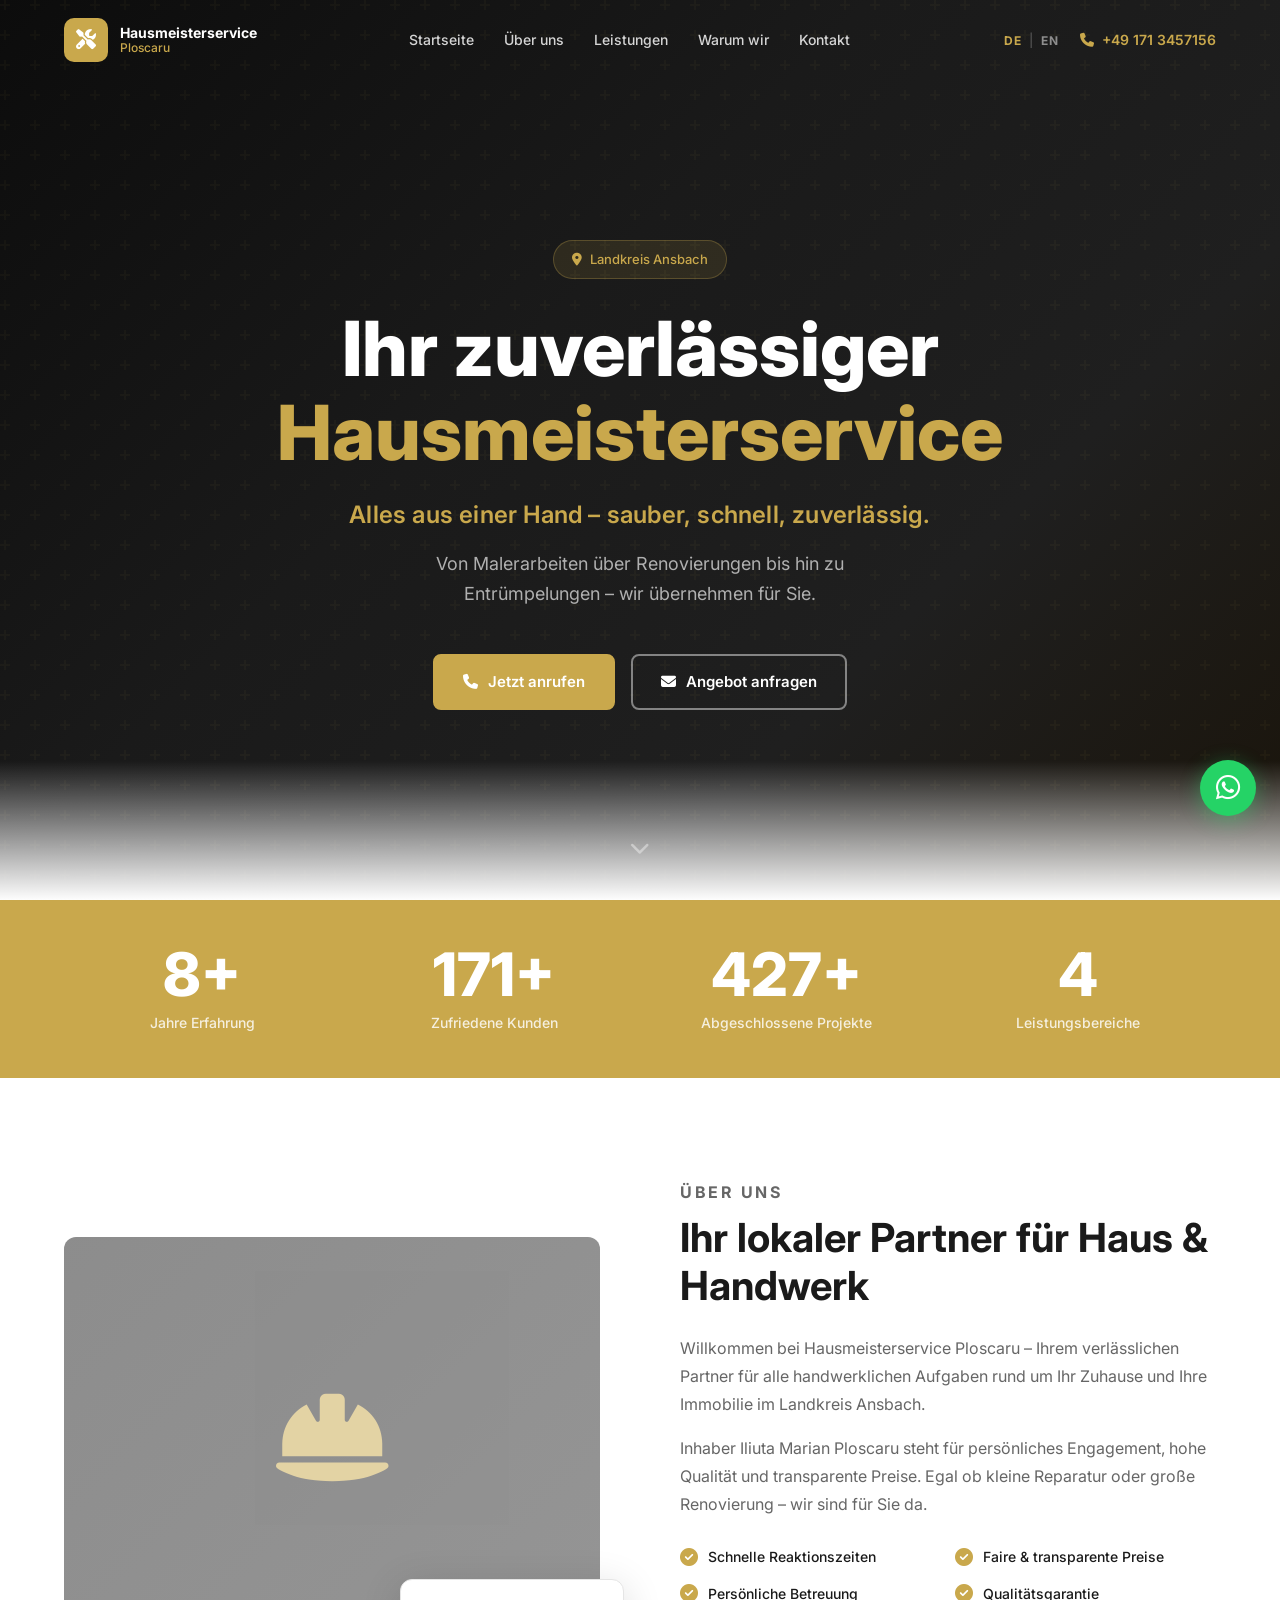
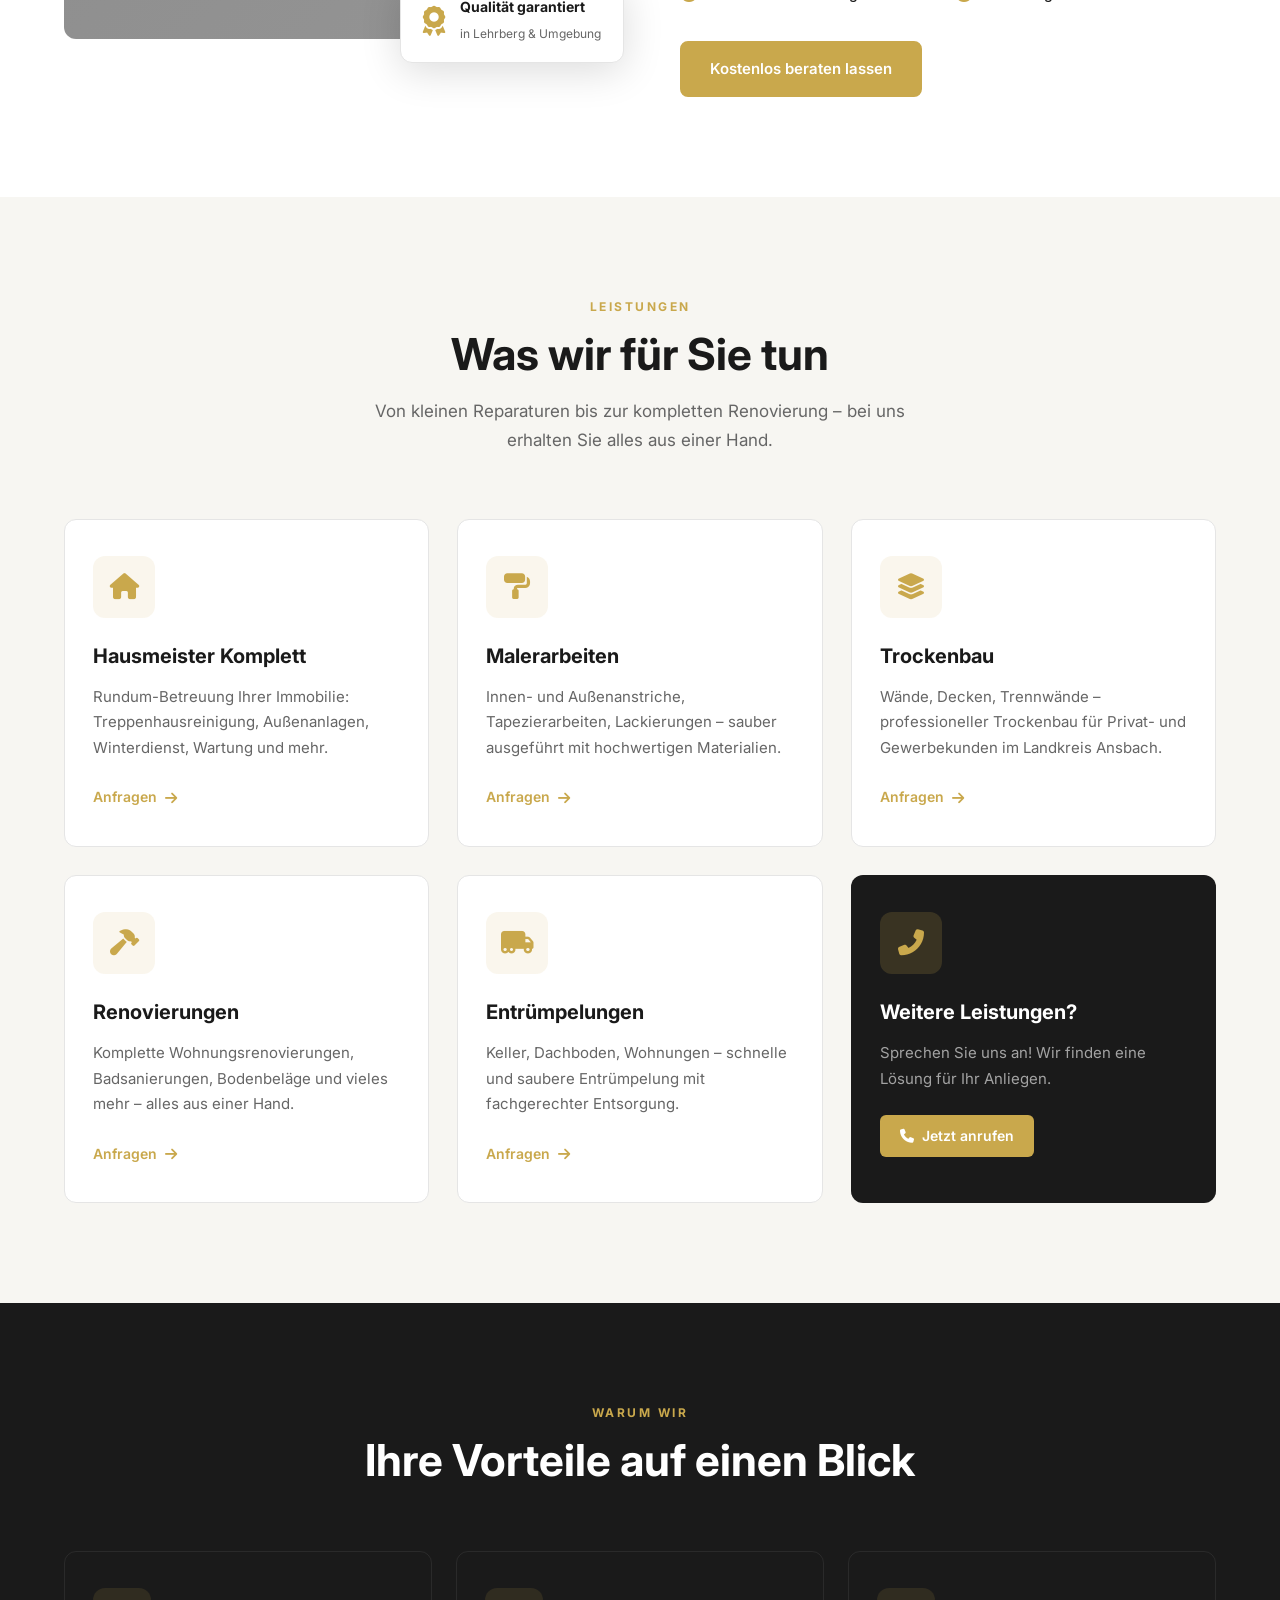
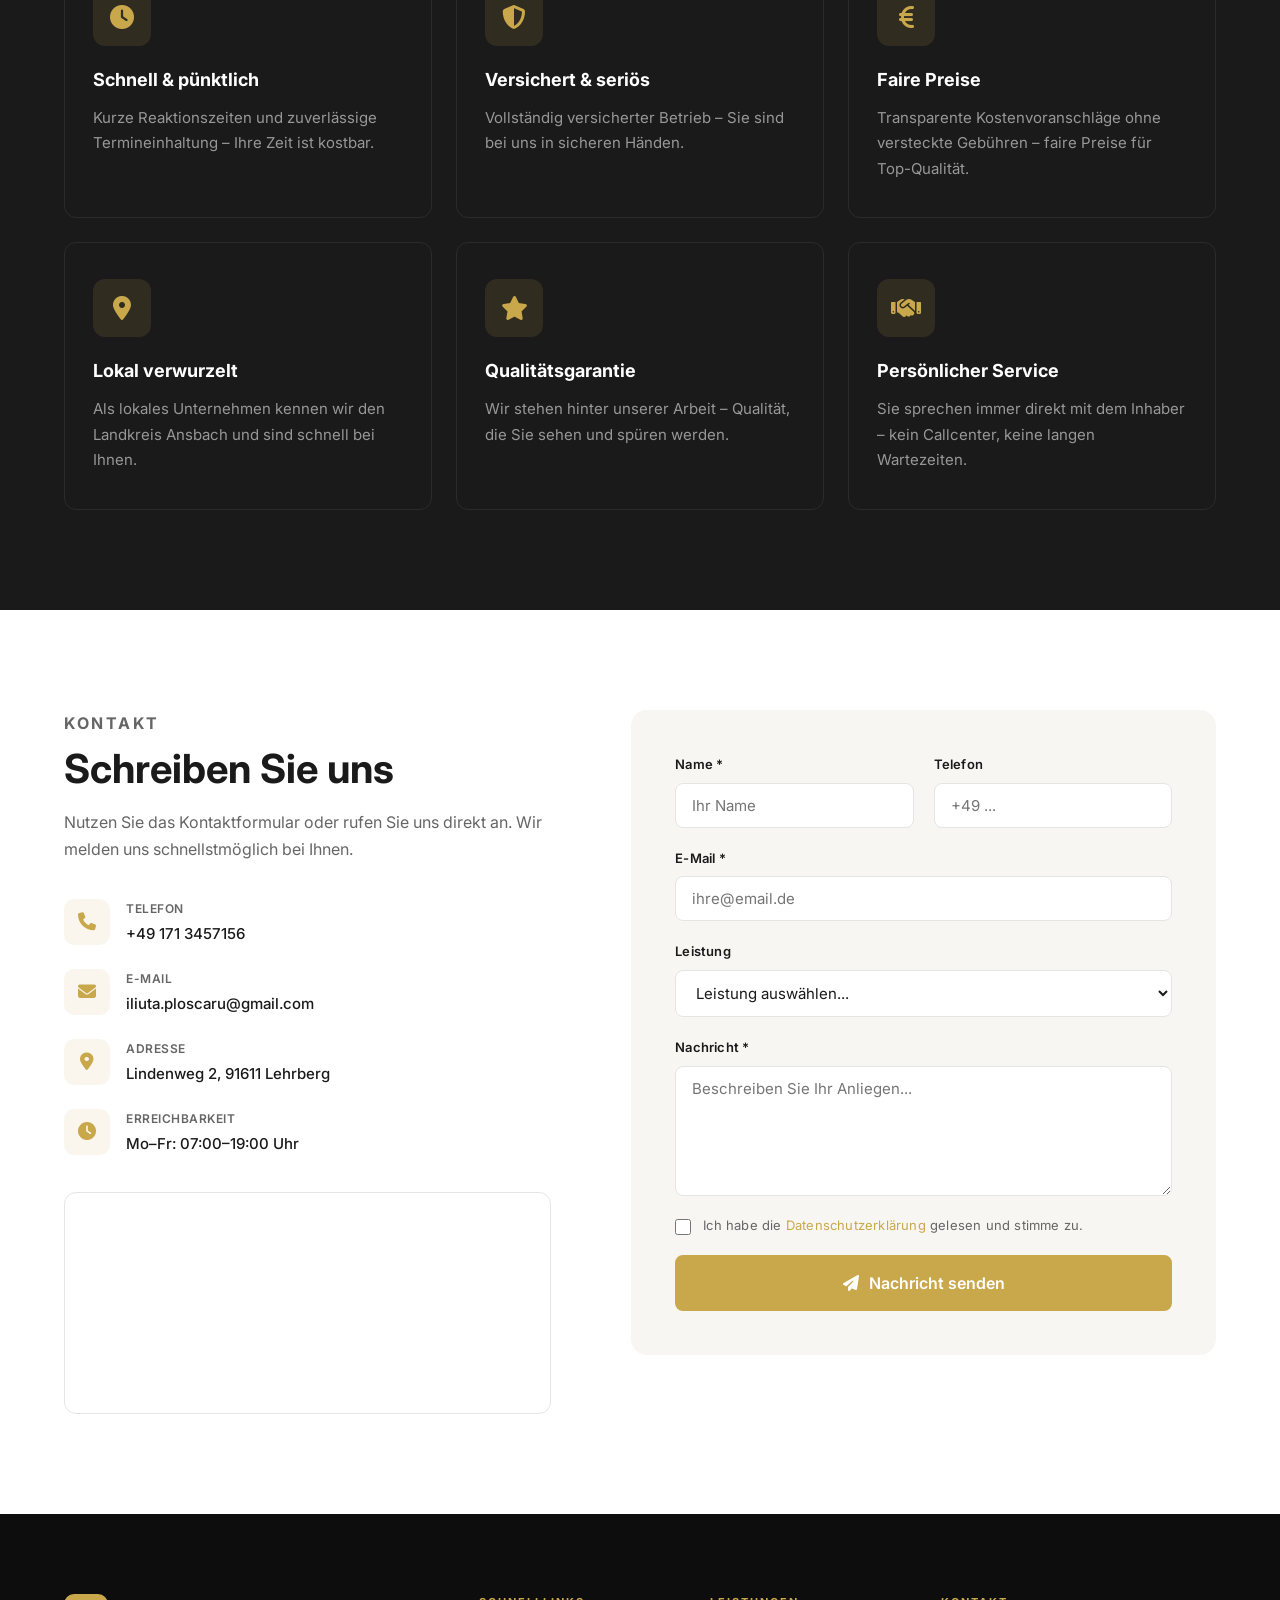
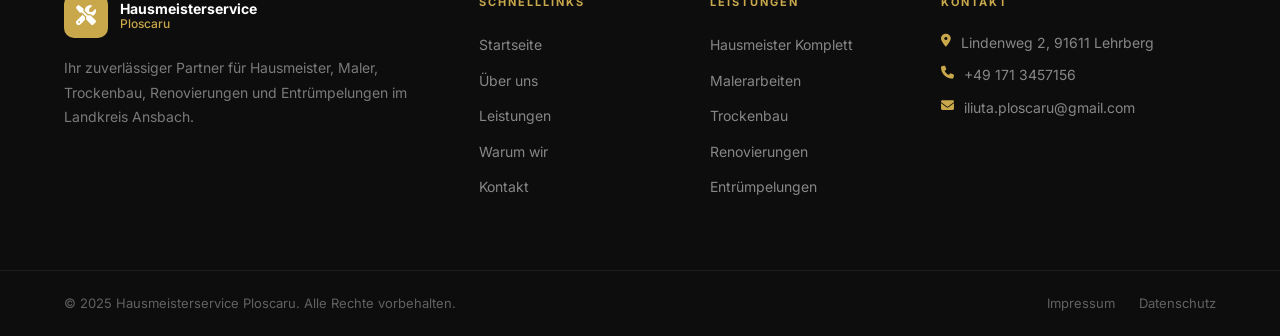
<file: index.html>
<!DOCTYPE html>
<html lang="de" data-lang="de">
<head>
    <meta charset="UTF-8">
    <meta name="viewport" content="width=device-width, initial-scale=1.0">
    <title>Hausmeisterservice Ploscaru | Landkreis Ansbach</title>
    <meta name="description" content="Professioneller Hausmeisterservice im Landkreis Ansbach – Malerarbeiten, Trockenbau, Renovierungen, Entrümpelungen und mehr. Alles aus einer Hand – sauber, schnell, zuverlässig.">
    <link rel="preconnect" href="https://fonts.googleapis.com">
    <link rel="preconnect" href="https://fonts.gstatic.com" crossorigin>
    <link href="https://fonts.googleapis.com/css2?family=Inter:wght@300;400;500;600;700;800&family=Playfair+Display:wght@700&display=swap" rel="stylesheet">
    <link rel="stylesheet" href="https://cdnjs.cloudflare.com/ajax/libs/font-awesome/6.5.0/css/all.min.css">
    <link rel="stylesheet" href="style.css">
</head>
<body>

<!-- ===== NAVIGATION ===== -->
<nav class="navbar" id="navbar">
    <div class="container nav-container">
        <a href="#home" class="nav-logo">
            <span class="logo-icon"><i class="fas fa-tools"></i></span>
            <div class="logo-text">
                <span class="logo-name">Hausmeisterservice</span>
                <span class="logo-sub">Ploscaru</span>
            </div>
        </a>
        <ul class="nav-links" id="navLinks">
            <li><a href="#home" data-i18n="nav.home">Startseite</a></li>
            <li><a href="#about" data-i18n="nav.about">Über uns</a></li>
            <li><a href="#services" data-i18n="nav.services">Leistungen</a></li>
            <li><a href="#why-us" data-i18n="nav.why">Warum wir</a></li>
            <li><a href="#contact" data-i18n="nav.contact">Kontakt</a></li>
        </ul>
        <div class="nav-actions">
            <div class="lang-switcher">
                <button class="lang-btn active" data-lang="de">DE</button>
                <span class="lang-sep">|</span>
                <button class="lang-btn" data-lang="en">EN</button>
            </div>
            <a href="tel:+491713457156" class="nav-phone">
                <i class="fas fa-phone"></i>
                <span>+49 171 3457156</span>
            </a>
            <button class="hamburger" id="hamburger" aria-label="Menu">
                <span></span><span></span><span></span>
            </button>
        </div>
    </div>
</nav>

<!-- ===== HERO ===== -->
<section class="hero" id="home">
    <div class="hero-bg"></div>
    <div class="container hero-content">
        <div class="hero-badge">
            <i class="fas fa-map-marker-alt"></i>
            <span data-i18n="hero.badge">Landkreis Ansbach</span>
        </div>
        <h1 class="hero-title">
            <span data-i18n="hero.title1">Ihr zuverlässiger</span><br>
            <span class="gold-text" data-i18n="hero.title2">Hausmeisterservice</span>
        </h1>
        <p class="hero-slogan" data-i18n="hero.slogan">Alles aus einer Hand – sauber, schnell, zuverlässig.</p>
        <p class="hero-sub" data-i18n="hero.sub">Von Malerarbeiten über Renovierungen bis hin zu Entrümpelungen – wir übernehmen für Sie.</p>
        <div class="hero-btns">
            <a href="tel:+491713457156" class="btn btn-gold">
                <i class="fas fa-phone"></i>
                <span data-i18n="hero.cta1">Jetzt anrufen</span>
            </a>
            <a href="#contact" class="btn btn-outline">
                <i class="fas fa-envelope"></i>
                <span data-i18n="hero.cta2">Angebot anfragen</span>
            </a>
        </div>
    </div>
    <a href="#about" class="hero-scroll" aria-label="Scroll down">
        <i class="fas fa-chevron-down"></i>
    </a>
</section>

<!-- ===== STATS BAR ===== -->
<section class="stats-bar">
    <div class="container stats-grid">
        <div class="stat-item">
            <p class="stat-number"><span class="stat-num" data-target="10">0</span><span class="stat-suffix">+</span></p>
            <span class="stat-label" data-i18n="stats.years">Jahre Erfahrung</span>
        </div>
        <div class="stat-item">
            <p class="stat-number"><span class="stat-num" data-target="200">0</span><span class="stat-suffix">+</span></p>
            <span class="stat-label" data-i18n="stats.clients">Zufriedene Kunden</span>
        </div>
        <div class="stat-item">
            <p class="stat-number"><span class="stat-num" data-target="500">0</span><span class="stat-suffix">+</span></p>
            <span class="stat-label" data-i18n="stats.projects">Abgeschlossene Projekte</span>
        </div>
        <div class="stat-item">
            <p class="stat-number"><span class="stat-num" data-target="5">0</span><span class="stat-suffix"></span></p>
            <span class="stat-label" data-i18n="stats.services">Leistungsbereiche</span>
        </div>
    </div>
</section>

<!-- ===== ABOUT ===== -->
<section class="section about" id="about">
    <div class="container about-grid">
        <div class="about-visual">
            <div class="about-img-wrap">
                <div class="about-img-placeholder">
                    <i class="fas fa-hard-hat"></i>
                </div>
                <div class="about-badge-card">
                    <i class="fas fa-award gold-text"></i>
                    <div>
                        <strong data-i18n="about.badge.title">Qualität garantiert</strong>
                        <span data-i18n="about.badge.sub">in Lehrberg &amp; Umgebung</span>
                    </div>
                </div>
            </div>
        </div>
        <div class="about-text">
            <p class="section-eyebrow" data-i18n="about.eyebrow">Über uns</p>
            <h2 data-i18n="about.title">Ihr lokaler Partner für Haus &amp; Handwerk</h2>
            <p data-i18n="about.p1">Willkommen bei Hausmeisterservice Ploscaru – Ihrem verlässlichen Partner für alle handwerklichen Aufgaben rund um Ihr Zuhause und Ihre Immobilie im Landkreis Ansbach.</p>
            <p data-i18n="about.p2">Inhaber Iliuta Marian Ploscaru steht für persönliches Engagement, hohe Qualität und transparente Preise. Egal ob kleine Reparatur oder große Renovierung – wir sind für Sie da.</p>
            <ul class="about-checks">
                <li><i class="fas fa-check-circle gold-text"></i><span data-i18n="about.c1">Schnelle Reaktionszeiten</span></li>
                <li><i class="fas fa-check-circle gold-text"></i><span data-i18n="about.c2">Faire &amp; transparente Preise</span></li>
                <li><i class="fas fa-check-circle gold-text"></i><span data-i18n="about.c3">Persönliche Betreuung</span></li>
                <li><i class="fas fa-check-circle gold-text"></i><span data-i18n="about.c4">Qualitätsgarantie</span></li>
            </ul>
            <a href="#contact" class="btn btn-gold" data-i18n="about.cta">Kostenlos beraten lassen</a>
        </div>
    </div>
</section>

<!-- ===== SERVICES ===== -->
<section class="section services" id="services">
    <div class="container">
        <div class="section-header">
            <p class="section-eyebrow" data-i18n="services.eyebrow">Leistungen</p>
            <h2 data-i18n="services.title">Was wir für Sie tun</h2>
            <p class="section-desc" data-i18n="services.desc">Von kleinen Reparaturen bis zur kompletten Renovierung – bei uns erhalten Sie alles aus einer Hand.</p>
        </div>
        <div class="services-grid">
            <div class="service-card">
                <div class="service-icon"><i class="fas fa-home"></i></div>
                <h3 data-i18n="srv.hm.title">Hausmeister Komplett</h3>
                <p data-i18n="srv.hm.desc">Rundum-Betreuung Ihrer Immobilie: Treppenhausreinigung, Außenanlagen, Winterdienst, Wartung und mehr.</p>
                <a href="#contact" class="service-link"><span data-i18n="srv.link">Anfragen</span> <i class="fas fa-arrow-right"></i></a>
            </div>
            <div class="service-card">
                <div class="service-icon"><i class="fas fa-paint-roller"></i></div>
                <h3 data-i18n="srv.ma.title">Malerarbeiten</h3>
                <p data-i18n="srv.ma.desc">Innen- und Außenanstriche, Tapezierarbeiten, Lackierungen – sauber ausgeführt mit hochwertigen Materialien.</p>
                <a href="#contact" class="service-link"><span data-i18n="srv.link">Anfragen</span> <i class="fas fa-arrow-right"></i></a>
            </div>
            <div class="service-card">
                <div class="service-icon"><i class="fas fa-layer-group"></i></div>
                <h3 data-i18n="srv.tb.title">Trockenbau</h3>
                <p data-i18n="srv.tb.desc">Wände, Decken, Trennwände – professioneller Trockenbau für Privat- und Gewerbekunden im Landkreis Ansbach.</p>
                <a href="#contact" class="service-link"><span data-i18n="srv.link">Anfragen</span> <i class="fas fa-arrow-right"></i></a>
            </div>
            <div class="service-card">
                <div class="service-icon"><i class="fas fa-hammer"></i></div>
                <h3 data-i18n="srv.rn.title">Renovierungen</h3>
                <p data-i18n="srv.rn.desc">Komplette Wohnungsrenovierungen, Badsanierungen, Bodenbeläge und vieles mehr – alles aus einer Hand.</p>
                <a href="#contact" class="service-link"><span data-i18n="srv.link">Anfragen</span> <i class="fas fa-arrow-right"></i></a>
            </div>
            <div class="service-card">
                <div class="service-icon"><i class="fas fa-truck-moving"></i></div>
                <h3 data-i18n="srv.en.title">Entrümpelungen</h3>
                <p data-i18n="srv.en.desc">Keller, Dachboden, Wohnungen – schnelle und saubere Entrümpelung mit fachgerechter Entsorgung.</p>
                <a href="#contact" class="service-link"><span data-i18n="srv.link">Anfragen</span> <i class="fas fa-arrow-right"></i></a>
            </div>
            <div class="service-card service-card-cta">
                <div class="service-icon"><i class="fas fa-phone-alt"></i></div>
                <h3 data-i18n="srv.more.title">Weitere Leistungen?</h3>
                <p data-i18n="srv.more.desc">Sprechen Sie uns an! Wir finden eine Lösung für Ihr Anliegen.</p>
                <a href="tel:+491713457156" class="btn btn-gold-sm">
                    <i class="fas fa-phone"></i>
                    <span data-i18n="srv.more.cta">Jetzt anrufen</span>
                </a>
            </div>
        </div>
    </div>
</section>

<!-- ===== WHY US ===== -->
<section class="section why-us" id="why-us">
    <div class="container">
        <div class="section-header light">
            <p class="section-eyebrow" data-i18n="why.eyebrow">Warum wir</p>
            <h2 data-i18n="why.title">Ihre Vorteile auf einen Blick</h2>
        </div>
        <div class="why-grid">
            <div class="why-card">
                <div class="why-icon"><i class="fas fa-clock"></i></div>
                <h3 data-i18n="why.w1.title">Schnell &amp; pünktlich</h3>
                <p data-i18n="why.w1.desc">Kurze Reaktionszeiten und zuverlässige Termineinhaltung – Ihre Zeit ist kostbar.</p>
            </div>
            <div class="why-card">
                <div class="why-icon"><i class="fas fa-shield-alt"></i></div>
                <h3 data-i18n="why.w2.title">Versichert &amp; seriös</h3>
                <p data-i18n="why.w2.desc">Vollständig versicherter Betrieb – Sie sind bei uns in sicheren Händen.</p>
            </div>
            <div class="why-card">
                <div class="why-icon"><i class="fas fa-euro-sign"></i></div>
                <h3 data-i18n="why.w3.title">Faire Preise</h3>
                <p data-i18n="why.w3.desc">Transparente Kostenvoranschläge ohne versteckte Gebühren – faire Preise für Top-Qualität.</p>
            </div>
            <div class="why-card">
                <div class="why-icon"><i class="fas fa-map-marker-alt"></i></div>
                <h3 data-i18n="why.w4.title">Lokal verwurzelt</h3>
                <p data-i18n="why.w4.desc">Als lokales Unternehmen kennen wir den Landkreis Ansbach und sind schnell bei Ihnen.</p>
            </div>
            <div class="why-card">
                <div class="why-icon"><i class="fas fa-star"></i></div>
                <h3 data-i18n="why.w5.title">Qualitätsgarantie</h3>
                <p data-i18n="why.w5.desc">Wir stehen hinter unserer Arbeit – Qualität, die Sie sehen und spüren werden.</p>
            </div>
            <div class="why-card">
                <div class="why-icon"><i class="fas fa-handshake"></i></div>
                <h3 data-i18n="why.w6.title">Persönlicher Service</h3>
                <p data-i18n="why.w6.desc">Sie sprechen immer direkt mit dem Inhaber – kein Callcenter, keine langen Wartezeiten.</p>
            </div>
        </div>
    </div>
</section>

<!-- ===== CONTACT ===== -->
<section class="section contact" id="contact">
    <div class="container contact-grid">
        <div class="contact-info">
            <p class="section-eyebrow" data-i18n="contact.eyebrow">Kontakt</p>
            <h2 data-i18n="contact.title">Schreiben Sie uns</h2>
            <p data-i18n="contact.desc">Nutzen Sie das Kontaktformular oder rufen Sie uns direkt an. Wir melden uns schnellstmöglich bei Ihnen.</p>
            <div class="contact-details">
                <div class="contact-item">
                    <div class="contact-icon"><i class="fas fa-phone"></i></div>
                    <div>
                        <strong data-i18n="contact.phone">Telefon</strong>
                        <a href="tel:+491713457156">+49 171 3457156</a>
                    </div>
                </div>
                <div class="contact-item">
                    <div class="contact-icon"><i class="fas fa-envelope"></i></div>
                    <div>
                        <strong>E-Mail</strong>
                        <a href="mailto:iliuta.ploscaru@gmail.com">iliuta.ploscaru@gmail.com</a>
                    </div>
                </div>
                <div class="contact-item">
                    <div class="contact-icon"><i class="fas fa-map-marker-alt"></i></div>
                    <div>
                        <strong data-i18n="contact.address">Adresse</strong>
                        <span>Lindenweg 2, 91611 Lehrberg</span>
                    </div>
                </div>
                <div class="contact-item">
                    <div class="contact-icon"><i class="fas fa-clock"></i></div>
                    <div>
                        <strong data-i18n="contact.hours">Erreichbarkeit</strong>
                        <span data-i18n="contact.hours.val">Mo–Fr: 07:00–19:00 Uhr</span>
                    </div>
                </div>
            </div>
            <div class="map-wrap">
                <iframe
                    src="https://maps.google.com/maps?q=Lindenweg+2,+91611+Lehrberg,+Germany&output=embed&z=14"
                    width="100%" height="220" style="border:0;" allowfullscreen loading="lazy"
                    title="Standort Hausmeisterservice Ploscaru">
                </iframe>
            </div>
        </div>
        <div class="contact-form-wrap">
            <form class="contact-form" id="contactForm" novalidate>
                <div class="form-row">
                    <div class="form-group">
                        <label for="fname" data-i18n="form.name">Name *</label>
                        <input type="text" id="fname" name="name" placeholder="Ihr Name" required>
                    </div>
                    <div class="form-group">
                        <label for="fphone" data-i18n="form.phone">Telefon</label>
                        <input type="tel" id="fphone" name="phone" placeholder="+49 ...">
                    </div>
                </div>
                <div class="form-group">
                    <label for="femail">E-Mail *</label>
                    <input type="email" id="femail" name="email" placeholder="ihre@email.de" required>
                </div>
                <div class="form-group">
                    <label for="fservice" data-i18n="form.service">Leistung</label>
                    <select id="fservice" name="service">
                        <option value="" data-i18n="form.service.ph">Leistung auswählen...</option>
                        <option value="hausmeister" data-i18n="srv.hm.title">Hausmeister Komplett</option>
                        <option value="maler" data-i18n="srv.ma.title">Malerarbeiten</option>
                        <option value="trockenbau" data-i18n="srv.tb.title">Trockenbau</option>
                        <option value="renovierung" data-i18n="srv.rn.title">Renovierungen</option>
                        <option value="entruempelung" data-i18n="srv.en.title">Entrümpelungen</option>
                        <option value="sonstiges" data-i18n="form.other">Sonstiges</option>
                    </select>
                </div>
                <div class="form-group">
                    <label for="fmsg" data-i18n="form.message">Nachricht *</label>
                    <textarea id="fmsg" name="message" rows="5" placeholder="Beschreiben Sie Ihr Anliegen..." required></textarea>
                </div>
                <div class="form-group form-check">
                    <input type="checkbox" id="fprivacy" name="privacy" required>
                    <label for="fprivacy">
                        <span data-i18n="form.privacy">Ich habe die </span><a href="#" data-i18n="form.privacy.link">Datenschutzerklärung</a><span data-i18n="form.privacy2"> gelesen und stimme zu.</span>
                    </label>
                </div>
                <button type="submit" class="btn btn-gold btn-full">
                    <i class="fas fa-paper-plane"></i>
                    <span data-i18n="form.submit">Nachricht senden</span>
                </button>
                <div class="form-success" id="formSuccess">
                    <i class="fas fa-check-circle"></i>
                    <span data-i18n="form.success">Vielen Dank! Wir melden uns bald bei Ihnen.</span>
                </div>
            </form>
        </div>
    </div>
</section>

<!-- ===== FOOTER ===== -->
<footer class="footer">
    <div class="container footer-grid">
        <div class="footer-col footer-col-main">
            <div class="footer-logo">
                <span class="logo-icon"><i class="fas fa-tools"></i></span>
                <div class="logo-text">
                    <span class="logo-name">Hausmeisterservice</span>
                    <span class="logo-sub">Ploscaru</span>
                </div>
            </div>
            <p class="footer-desc" data-i18n="footer.desc">Ihr zuverlässiger Partner für Hausmeister, Maler, Trockenbau, Renovierungen und Entrümpelungen im Landkreis Ansbach.</p>
        </div>
        <div class="footer-col">
            <h4 data-i18n="footer.links">Schnelllinks</h4>
            <ul>
                <li><a href="#home" data-i18n="nav.home">Startseite</a></li>
                <li><a href="#about" data-i18n="nav.about">Über uns</a></li>
                <li><a href="#services" data-i18n="nav.services">Leistungen</a></li>
                <li><a href="#why-us" data-i18n="nav.why">Warum wir</a></li>
                <li><a href="#contact" data-i18n="nav.contact">Kontakt</a></li>
            </ul>
        </div>
        <div class="footer-col">
            <h4 data-i18n="footer.services">Leistungen</h4>
            <ul>
                <li><span data-i18n="srv.hm.title">Hausmeister Komplett</span></li>
                <li><span data-i18n="srv.ma.title">Malerarbeiten</span></li>
                <li><span data-i18n="srv.tb.title">Trockenbau</span></li>
                <li><span data-i18n="srv.rn.title">Renovierungen</span></li>
                <li><span data-i18n="srv.en.title">Entrümpelungen</span></li>
            </ul>
        </div>
        <div class="footer-col">
            <h4 data-i18n="footer.contact">Kontakt</h4>
            <ul class="footer-contact">
                <li><i class="fas fa-map-marker-alt"></i><span>Lindenweg 2, 91611 Lehrberg</span></li>
                <li><i class="fas fa-phone"></i><a href="tel:+491713457156">+49 171 3457156</a></li>
                <li><i class="fas fa-envelope"></i><a href="mailto:iliuta.ploscaru@gmail.com">iliuta.ploscaru@gmail.com</a></li>
            </ul>
        </div>
    </div>
    <div class="footer-bottom">
        <div class="container footer-bottom-inner">
            <p>&copy; 2025 Hausmeisterservice Ploscaru. <span data-i18n="footer.rights">Alle Rechte vorbehalten.</span></p>
            <div class="footer-legal">
                <a href="#" data-i18n="footer.imprint">Impressum</a>
                <a href="#" data-i18n="footer.privacy.link">Datenschutz</a>
            </div>
        </div>
    </div>
</footer>

<a href="https://wa.me/491713457156" class="whatsapp-float" target="_blank" rel="noopener noreferrer" aria-label="WhatsApp Chat">
    <i class="fab fa-whatsapp"></i>
</a>
<button class="back-to-top" id="backToTop" aria-label="Zurück nach oben">
    <i class="fas fa-chevron-up"></i>
</button>

<script src="script.js"></script>
</body>
</html>
</file>
<file: style.css>
/* ===== VARIABLES ===== */
:root {
    --primary: #1a1a1a;
    --primary-light: #252525;
    --gold: #C9A84C;
    --gold-light: #E4C870;
    --gold-dark: #A8893C;
    --white: #FFFFFF;
    --light-bg: #F7F6F2;
    --text-dark: #1a1a1a;
    --text-gray: #666666;
    --border: #E5E5E5;
    --shadow: 0 4px 24px rgba(0, 0, 0, 0.08);
    --shadow-lg: 0 8px 40px rgba(0, 0, 0, 0.14);
    --radius: 12px;
    --transition: all 0.3s ease;
}
*, *::before, *::after { box-sizing: border-box; margin: 0; padding: 0; }
html { scroll-behavior: smooth; font-size: 16px; }
body { font-family: 'Inter', sans-serif; color: var(--text-dark); background: var(--white); line-height: 1.6; -webkit-font-smoothing: antialiased; }
a { text-decoration: none; color: inherit; transition: var(--transition); }
ul { list-style: none; }
img { max-width: 100%; }
input, textarea, select, button { font-family: inherit; }
.container { max-width: 1200px; margin: 0 auto; padding: 0 24px; }
.gold-text { color: var(--gold); }
.section { padding: 100px 0; }
.section-header { text-align: center; margin-bottom: 64px; }
.section-header.light h2 { color: var(--white); }
.section-header.light .section-eyebrow { color: var(--gold); }
.section-eyebrow { display: block; font-size: 12px; font-weight: 700; letter-spacing: 2.5px; text-transform: uppercase; color: var(--gold); margin-bottom: 12px; }
.section-header h2 { font-size: clamp(28px, 4vw, 44px); font-weight: 700; line-height: 1.2; margin-bottom: 16px; }
.section-desc { font-size: 17px; color: var(--text-gray); max-width: 560px; margin: 0 auto; line-height: 1.7; }
.btn { display: inline-flex; align-items: center; gap: 10px; padding: 14px 28px; border-radius: 8px; font-size: 15px; font-weight: 600; cursor: pointer; border: 2px solid transparent; transition: var(--transition); white-space: nowrap; }
.btn-gold { background: var(--gold); color: var(--white); border-color: var(--gold); }
.btn-gold:hover { background: var(--gold-dark); border-color: var(--gold-dark); transform: translateY(-2px); box-shadow: 0 8px 24px rgba(201,168,76,0.35); }
.btn-outline { background: transparent; color: var(--white); border-color: rgba(255,255,255,0.45); }
.btn-outline:hover { background: rgba(255,255,255,0.1); border-color: var(--white); }
.btn-gold-sm { display: inline-flex; align-items: center; gap: 8px; padding: 10px 20px; background: var(--gold); color: var(--white); border-radius: 6px; font-size: 14px; font-weight: 600; cursor: pointer; border: none; transition: var(--transition); }
.btn-gold-sm:hover { background: var(--gold-dark); }
.btn-full { width: 100%; justify-content: center; padding: 16px 28px; font-size: 16px; }
.navbar { position: fixed; top: 0; left: 0; right: 0; z-index: 1000; padding: 18px 0; transition: var(--transition); }
.navbar.scrolled { background: var(--primary); box-shadow: 0 2px 24px rgba(0,0,0,0.3); padding: 10px 0; }
.nav-container { display: flex; align-items: center; justify-content: space-between; gap: 24px; }
.nav-logo { display: flex; align-items: center; gap: 12px; }
.logo-icon { width: 44px; height: 44px; background: var(--gold); border-radius: 10px; display: flex; align-items: center; justify-content: center; color: var(--white); font-size: 20px; flex-shrink: 0; }
.logo-text { display: flex; flex-direction: column; line-height: 1; }
.logo-name { font-size: 14px; font-weight: 700; color: var(--white); margin-bottom: 2px; }
.logo-sub { font-size: 12px; color: var(--gold); font-weight: 500; }
.nav-links { display: flex; align-items: center; gap: 30px; }
.nav-links a { color: rgba(255,255,255,0.82); font-size: 14px; font-weight: 500; position: relative; }
.nav-links a::after { content: ''; position: absolute; bottom: -4px; left: 0; right: 0; height: 2px; background: var(--gold); transform: scaleX(0); transition: transform 0.2s ease; }
.nav-links a:hover { color: var(--white); }
.nav-links a:hover::after { transform: scaleX(1); }
.nav-actions { display: flex; align-items: center; gap: 20px; }
.lang-switcher { display: flex; align-items: center; gap: 6px; }
.lang-sep { color: rgba(255,255,255,0.3); font-size: 13px; }
.lang-btn { background: none; border: none; cursor: pointer; color: rgba(255,255,255,0.5); font-size: 12px; font-weight: 700; letter-spacing: 0.5px; padding: 4px 2px; transition: var(--transition); }
.lang-btn.active, .lang-btn:hover { color: var(--gold); }
.nav-phone { display: flex; align-items: center; gap: 8px; color: var(--gold); font-size: 14px; font-weight: 600; }
.nav-phone:hover { color: var(--gold-light); }
.hamburger { display: none; flex-direction: column; gap: 5px; background: none; border: none; cursor: pointer; padding: 4px; z-index: 1001; }
.hamburger span { display: block; width: 24px; height: 2px; background: var(--white); border-radius: 2px; transition: var(--transition); }
.hamburger.open span:nth-child(1) { transform: translateY(7px) rotate(45deg); }
.hamburger.open span:nth-child(2) { opacity: 0; transform: scaleX(0); }
.hamburger.open span:nth-child(3) { transform: translateY(-7px) rotate(-45deg); }
.hero { min-height: 100vh; position: relative; display: flex; align-items: center; justify-content: center; overflow: hidden; }
.hero-bg { position: absolute; inset: 0; background: linear-gradient(135deg, #0c0c0c 0%, #1a1a1a 40%, #1f1f1f 70%, #1a140a 100%); }
.hero-bg::before { content: ''; position: absolute; inset: 0; background-image: url("data:image/svg+xml,%3Csvg width='60' height='60' viewBox='0 0 60 60' xmlns='http://www.w3.org/2000/svg'%3E%3Cg fill='none'%3E%3Cg fill='%23C9A84C' fill-opacity='0.04'%3E%3Cpath d='M36 34v-4h-2v4h-4v2h4v4h2v-4h4v-2h-4zm0-30V0h-2v4h-4v2h4v4h2V6h4V4h-4zM6 34v-4H4v4H0v2h4v4h2v-4h4v-2H6zM6 4V0H4v4H0v2h4v4h2V6h4V4H6z'/%3E%3C/g%3E%3C/g%3E%3C/svg%3E"); }
.hero-bg::after { content: ''; position: absolute; bottom: -1px; left: 0; right: 0; height: 140px; background: linear-gradient(to top, var(--white) 0%, transparent 100%); }
.hero-content { position: relative; z-index: 2; text-align: center; padding: 130px 24px 80px; max-width: 820px; }
.hero-badge { display: inline-flex; align-items: center; gap: 8px; background: rgba(201,168,76,0.12); border: 1px solid rgba(201,168,76,0.28); color: var(--gold); padding: 8px 18px; border-radius: 50px; font-size: 13px; font-weight: 500; margin-bottom: 28px; }
.hero-title { font-size: clamp(40px, 6.5vw, 76px); font-weight: 800; color: var(--white); line-height: 1.1; margin-bottom: 22px; }
.hero-slogan { font-size: clamp(17px, 2.5vw, 24px); color: var(--gold); font-weight: 600; margin-bottom: 14px; letter-spacing: 0.2px; }
.hero-sub { font-size: clamp(15px, 2vw, 18px); color: rgba(255,255,255,0.65); max-width: 540px; margin: 0 auto 44px; line-height: 1.7; }
.hero-btns { display: flex; flex-wrap: wrap; gap: 16px; justify-content: center; }
.hero-scroll { position: absolute; bottom: 36px; left: 50%; transform: translateX(-50%); color: rgba(255,255,255,0.4); font-size: 20px; z-index: 2; animation: bounce 2.2s infinite; transition: color 0.2s; }
.hero-scroll:hover { color: var(--gold); }
@keyframes bounce { 0%, 100% { transform: translateX(-50%) translateY(0); } 50% { transform: translateX(-50%) translateY(9px); } }
.stats-bar { background: var(--gold); padding: 44px 0; }
.stats-grid { display: grid; grid-template-columns: repeat(4, 1fr); gap: 16px; text-align: center; }
.stat-item { display: flex; flex-direction: column; align-items: center; }
.stat-number { font-size: clamp(40px, 5vw, 60px); font-weight: 800; color: var(--white); line-height: 1; margin-bottom: 8px; }
.stat-num, .stat-suffix { color: var(--white); }
.stat-label { font-size: 14px; color: rgba(255,255,255,0.82); font-weight: 500; }
.about-grid { display: grid; grid-template-columns: 1fr 1fr; gap: 80px; align-items: center; }
.about-visual { position: relative; }
.about-img-wrap { position: relative; }
.about-img-placeholder { background: linear-gradient(135deg, #1a1a1a, #2a2a2a); border-radius: var(--radius); width: 100%; aspect-ratio: 4 / 3; display: flex; align-items: center; justify-content: center; font-size: 100px; color: var(--gold); opacity: 0.5; }
.about-badge-card { position: absolute; bottom: -24px; right: -24px; background: var(--white); border-radius: 12px; padding: 16px 22px; display: flex; align-items: center; gap: 14px; box-shadow: var(--shadow-lg); border: 1px solid var(--border); }
.about-badge-card i { font-size: 30px; }
.about-badge-card strong { display: block; font-size: 14px; font-weight: 700; margin-bottom: 2px; }
.about-badge-card span { font-size: 12px; color: var(--text-gray); }
.about-text .section-eyebrow { margin-bottom: 8px; }
.about-text h2 { font-size: clamp(26px, 3.5vw, 40px); font-weight: 700; line-height: 1.2; margin-bottom: 24px; }
.about-text p { color: var(--text-gray); font-size: 16px; line-height: 1.75; margin-bottom: 16px; }
.about-checks { display: grid; grid-template-columns: 1fr 1fr; gap: 14px; margin: 28px 0 36px; }
.about-checks li { display: flex; align-items: center; gap: 10px; font-size: 14px; font-weight: 500; }
.about-checks i { font-size: 18px; flex-shrink: 0; }
.services { background: var(--light-bg); }
.services-grid { display: grid; grid-template-columns: repeat(3, 1fr); gap: 28px; }
.service-card { background: var(--white); border-radius: var(--radius); padding: 36px 28px; border: 1px solid var(--border); transition: var(--transition); position: relative; overflow: hidden; }
.service-card::before { content: ''; position: absolute; top: 0; left: 0; right: 0; height: 4px; background: var(--gold); transform: scaleX(0); transform-origin: left; transition: transform 0.35s ease; }
.service-card:hover::before { transform: scaleX(1); }
.service-card:hover { transform: translateY(-6px); box-shadow: var(--shadow-lg); }
.service-icon { width: 62px; height: 62px; background: rgba(201,168,76,0.1); border-radius: 12px; display: flex; align-items: center; justify-content: center; font-size: 26px; color: var(--gold); margin-bottom: 22px; transition: var(--transition); }
.service-card:hover .service-icon { background: var(--gold); color: var(--white); }
.service-card h3 { font-size: 20px; font-weight: 700; margin-bottom: 12px; }
.service-card p { color: var(--text-gray); font-size: 15px; line-height: 1.7; margin-bottom: 24px; }
.service-link { color: var(--gold); font-size: 14px; font-weight: 600; display: inline-flex; align-items: center; gap: 8px; }
.service-link i { transition: transform 0.2s ease; }
.service-link:hover i { transform: translateX(4px); }
.service-card-cta { background: var(--primary); border-color: transparent; }
.service-card-cta h3 { color: var(--white); }
.service-card-cta p { color: rgba(255,255,255,0.6); }
.service-card-cta .service-icon { background: rgba(201,168,76,0.18); }
.service-card-cta::before { display: none; }
.service-card-cta:hover { box-shadow: 0 8px 40px rgba(0,0,0,0.25); }
.why-us { background: var(--primary); }
.section-header.light h2 { color: var(--white); }
.why-grid { display: grid; grid-template-columns: repeat(3, 1fr); gap: 24px; }
.why-card { padding: 36px 28px; border: 1px solid rgba(255,255,255,0.07); border-radius: var(--radius); transition: var(--transition); }
.why-card:hover { background: rgba(255,255,255,0.04); border-color: rgba(201,168,76,0.25); transform: translateY(-4px); }
.why-icon { width: 58px; height: 58px; background: rgba(201,168,76,0.12); border-radius: 12px; display: flex; align-items: center; justify-content: center; font-size: 24px; color: var(--gold); margin-bottom: 20px; }
.why-card h3 { color: var(--white); font-size: 18px; font-weight: 700; margin-bottom: 10px; }
.why-card p { color: rgba(255,255,255,0.55); font-size: 15px; line-height: 1.7; }
.contact-grid { display: grid; grid-template-columns: 1fr 1.2fr; gap: 80px; align-items: start; }
.contact-info .section-eyebrow { margin-bottom: 8px; }
.contact-info h2 { font-size: clamp(26px, 3.5vw, 40px); font-weight: 700; line-height: 1.2; margin-bottom: 16px; }
.contact-info > p { color: var(--text-gray); font-size: 16px; line-height: 1.7; margin-bottom: 36px; }
.contact-details { display: flex; flex-direction: column; gap: 22px; margin-bottom: 36px; }
.contact-item { display: flex; align-items: flex-start; gap: 16px; }
.contact-icon { width: 46px; height: 46px; background: rgba(201,168,76,0.1); border-radius: 10px; display: flex; align-items: center; justify-content: center; font-size: 18px; color: var(--gold); flex-shrink: 0; }
.contact-item strong { display: block; font-size: 12px; color: var(--text-gray); font-weight: 600; letter-spacing: 0.5px; text-transform: uppercase; margin-bottom: 3px; }
.contact-item a { font-size: 15px; font-weight: 500; color: var(--text-dark); }
.contact-item span { font-size: 15px; font-weight: 500; }
.contact-item a:hover { color: var(--gold); }
.map-wrap { border-radius: var(--radius); overflow: hidden; border: 1px solid var(--border); }
.map-wrap iframe { display: block; }
.contact-form-wrap { background: var(--light-bg); border-radius: 16px; padding: 44px; }
.contact-form { display: flex; flex-direction: column; gap: 20px; }
.form-row { display: grid; grid-template-columns: 1fr 1fr; gap: 20px; }
.form-group { display: flex; flex-direction: column; gap: 8px; }
.form-group label { font-size: 13px; font-weight: 600; color: var(--text-dark); letter-spacing: 0.2px; }
.form-group input, .form-group select, .form-group textarea { padding: 12px 16px; border: 1px solid var(--border); border-radius: 8px; font-size: 15px; background: var(--white); color: var(--text-dark); transition: var(--transition); outline: none; width: 100%; }
.form-group input:focus, .form-group select:focus, .form-group textarea:focus { border-color: var(--gold); box-shadow: 0 0 0 3px rgba(201,168,76,0.12); }
.form-group textarea { resize: vertical; min-height: 130px; }
.form-check { flex-direction: row !important; align-items: flex-start !important; gap: 12px !important; }
.form-check input[type="checkbox"] { width: 16px; height: 16px; margin-top: 3px; flex-shrink: 0; accent-color: var(--gold); }
.form-check label { font-size: 13px; font-weight: 400; color: var(--text-gray); line-height: 1.5; }
.form-check a { color: var(--gold); }
.form-check a:hover { text-decoration: underline; }
.form-success { display: none; background: rgba(34,197,94,0.08); border: 1px solid rgba(34,197,94,0.3); color: #16a34a; padding: 14px 18px; border-radius: 8px; align-items: center; gap: 10px; font-size: 14px; font-weight: 500; }
.form-success.show { display: flex; }
.footer { background: #0d0d0d; color: var(--white); padding: 80px 0 0; }
.footer-grid { display: grid; grid-template-columns: 2fr 1fr 1fr 1.5fr; gap: 48px; padding-bottom: 60px; }
.footer-logo { display: flex; align-items: center; gap: 12px; margin-bottom: 18px; }
.footer-desc { color: rgba(255,255,255,0.45); font-size: 14px; line-height: 1.75; }
.footer-col h4 { color: var(--gold); font-size: 11px; font-weight: 700; letter-spacing: 2px; text-transform: uppercase; margin-bottom: 20px; }
.footer-col ul li { margin-bottom: 10px; }
.footer-col ul li a, .footer-col ul li span { color: rgba(255,255,255,0.5); font-size: 14px; }
.footer-col ul li a:hover { color: var(--gold); }
.footer-contact li { display: flex; align-items: flex-start; gap: 10px; margin-bottom: 12px; }
.footer-contact i { color: var(--gold); margin-top: 2px; flex-shrink: 0; font-size: 13px; }
.footer-contact a { color: rgba(255,255,255,0.5); font-size: 14px; }
.footer-contact a:hover { color: var(--gold); }
.footer-contact span { color: rgba(255,255,255,0.5); font-size: 14px; }
.footer-bottom { border-top: 1px solid rgba(255,255,255,0.07); padding: 22px 0; }
.footer-bottom-inner { display: flex; justify-content: space-between; align-items: center; }
.footer-bottom p { color: rgba(255,255,255,0.35); font-size: 13px; }
.footer-legal { display: flex; gap: 24px; }
.footer-legal a { color: rgba(255,255,255,0.35); font-size: 13px; }
.footer-legal a:hover { color: var(--gold); }
.whatsapp-float { position: fixed; bottom: 84px; right: 24px; z-index: 999; width: 56px; height: 56px; background: #25D366; border-radius: 50%; display: flex; align-items: center; justify-content: center; color: var(--white); font-size: 28px; box-shadow: 0 4px 20px rgba(37,211,102,0.4); transition: var(--transition); }
.whatsapp-float:hover { transform: scale(1.1); box-shadow: 0 6px 28px rgba(37,211,102,0.55); }
.back-to-top { position: fixed; bottom: 24px; right: 24px; z-index: 999; width: 44px; height: 44px; background: var(--gold); border: none; border-radius: 50%; color: var(--white); font-size: 16px; cursor: pointer; display: flex; align-items: center; justify-content: center; opacity: 0; pointer-events: none; transition: var(--transition); box-shadow: 0 4px 16px rgba(201,168,76,0.4); }
.back-to-top.show { opacity: 1; pointer-events: all; }
.back-to-top:hover { transform: translateY(-3px); background: var(--gold-dark); }
.fade-in { opacity: 0; transform: translateY(28px); transition: opacity 0.65s ease, transform 0.65s ease; }
.fade-in.visible { opacity: 1; transform: translateY(0); }
.fade-in-delay-1 { transition-delay: 0.1s; }
.fade-in-delay-2 { transition-delay: 0.2s; }
.fade-in-delay-3 { transition-delay: 0.3s; }
.fade-in-delay-4 { transition-delay: 0.4s; }
.fade-in-delay-5 { transition-delay: 0.5s; }
@media (max-width: 1100px) { .about-grid { grid-template-columns: 1fr; gap: 48px; } .about-visual { display: none; } .footer-grid { grid-template-columns: 1fr 1fr; } .footer-col-main { grid-column: 1 / -1; } }
@media (max-width: 900px) { .services-grid { grid-template-columns: repeat(2, 1fr); } .why-grid { grid-template-columns: repeat(2, 1fr); } .contact-grid { grid-template-columns: 1fr; gap: 48px; } }
@media (max-width: 768px) { .section { padding: 72px 0; } .nav-links { display: none; position: fixed; top: 0; left: 0; right: 0; bottom: 0; background: rgba(18,18,18,0.98); flex-direction: column; justify-content: center; align-items: center; gap: 36px; z-index: 1000; } .nav-links.open { display: flex; } .nav-links a { font-size: 22px; font-weight: 600; } .hamburger { display: flex; } .nav-phone span { display: none; } .stats-grid { grid-template-columns: repeat(2, 1fr); gap: 32px; } .services-grid { grid-template-columns: 1fr; } .why-grid { grid-template-columns: 1fr; } .contact-form-wrap { padding: 28px 22px; } .footer-grid { grid-template-columns: 1fr; gap: 36px; } .footer-col-main { grid-column: auto; } .footer-bottom-inner { flex-direction: column; gap: 10px; text-align: center; } }
@media (max-width: 540px) { .hero-btns { flex-direction: column; align-items: center; } .about-checks { grid-template-columns: 1fr; } .form-row { grid-template-columns: 1fr; } .stats-grid { grid-template-columns: 1fr 1fr; gap: 24px; } }
</file>
